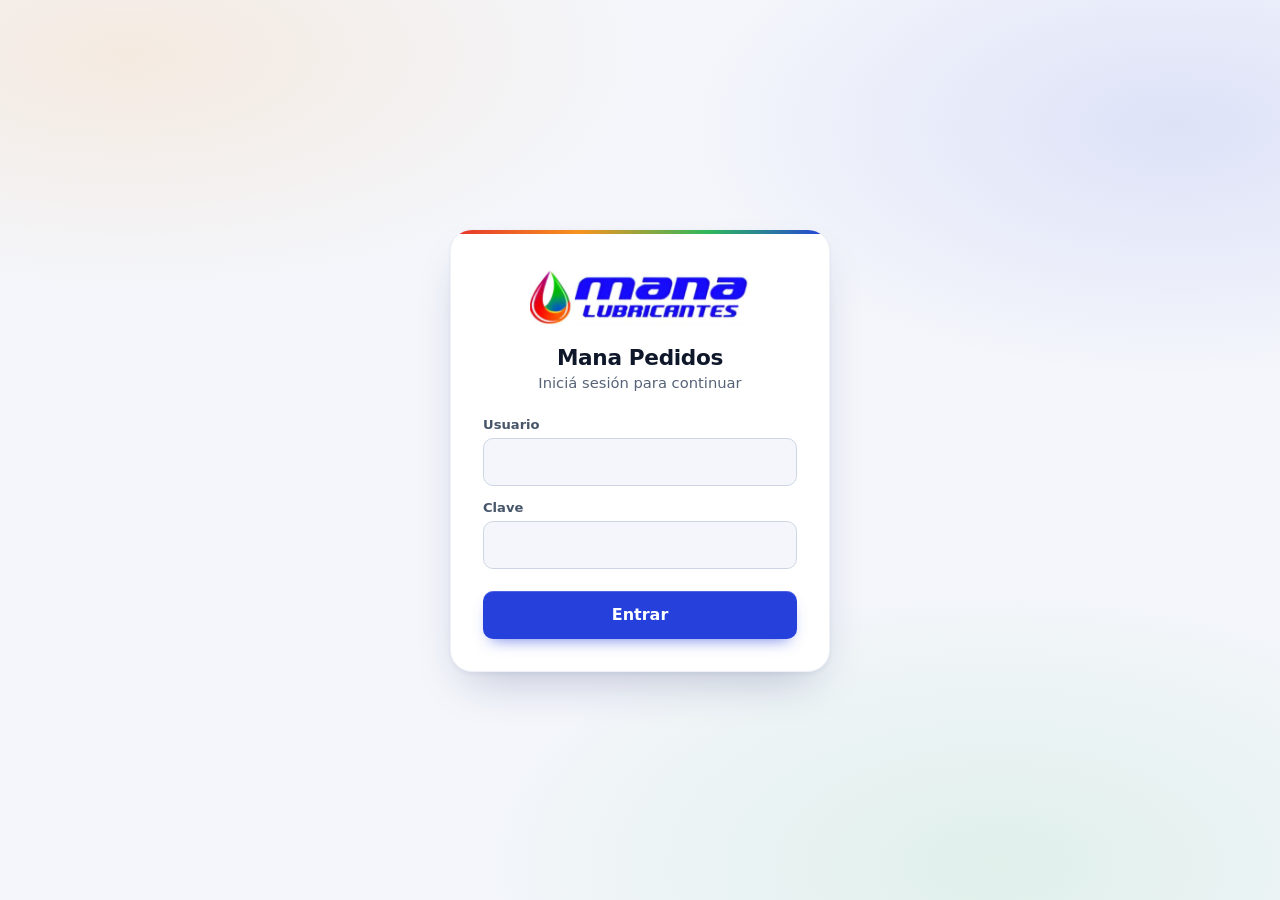
<file: movil/pwa/index.html>
<!doctype html>
<html lang="es">
<head>
  <meta charset="utf-8">
  <meta name="viewport" content="width=device-width, initial-scale=1, viewport-fit=cover">
  <title>Mana Pedidos</title>
  <meta name="theme-color" content="#0e1633">
  <link rel="manifest" href="manifest.webmanifest">
  <link rel="icon" href="icons/icon-192.png">
  <link rel="apple-touch-icon" href="icons/icon-192.png">
  <link rel="stylesheet" href="css/estilos.css">
  <link rel="stylesheet" href="css/avisos.css">
  <link rel="stylesheet" href="css/gestion.css">
  <link rel="stylesheet" href="css/cobranzas.css">
  <link rel="stylesheet" href="vendor/leaflet/leaflet.css">
  <link rel="stylesheet" href="css/mapa.css">
</head>
<body>
  <main class="pantalla" id="pantalla-login">
    <div class="tarjeta-login">
      <img class="logo-marca" src="icons/logo-mana.png" width="240" height="60" alt="Mana Lubricantes">
      <h1>Mana Pedidos</h1>
      <p class="subtitulo">Iniciá sesión para continuar</p>
      <form id="form-login">
        <div>
          <label for="username">Usuario</label>
          <input id="username" name="username" type="text" autocomplete="username" autocapitalize="none" required>
        </div>
        <div>
          <label for="clave">Clave</label>
          <input id="clave" name="clave" type="password" autocomplete="current-password" required>
        </div>
        <button type="submit">Entrar</button>
        <p class="error" id="error-login" hidden></p>
      </form>
    </div>
  </main>

  <main class="pantalla" id="pantalla-app" hidden>
    <header class="encabezado">
      <strong id="nombre-usuario"></strong>
      <div class="encabezado-acciones">
        <button class="boton-avisos" type="button" hidden></button>
        <button id="btn-salir" class="boton-link" type="button">Salir</button>
      </div>
    </header>
    <div class="contenido">
      <section class="panel-cola" id="panel-cola" hidden>
        <button id="btn-resumen-cola" class="resumen-cola" type="button" aria-expanded="false"></button>
        <ul class="lista-cola" id="lista-cola" hidden></ul>
      </section>
      <input id="buscar-cliente" type="search" placeholder="Buscar cliente por nombre o CUIT" autocomplete="off">
      <p class="estado-catalogo" id="estado-catalogo"></p>
      <ul class="lista-clientes" id="lista-clientes"></ul>
    </div>
  </main>

  <!-- Pedidos: lo que falta entregar, con el detalle de cada pedido. Es la pantalla del reparto (la única que tiene) y
       la pestaña Pedidos del admin. Para el admin, la lista de clientes y la cola de envíos de la pantalla de arriba se
       le prestan a "clientes-gestion" y "zona-cola-gestion" (js/gestion.js). -->
  <main class="pantalla" id="pantalla-gestion" hidden>
    <header class="encabezado">
      <strong id="nombre-gestion"></strong>
      <div class="encabezado-acciones">
        <button class="boton-avisos" type="button" hidden></button>
        <button id="btn-salir-gestion" class="boton-link" type="button">Salir</button>
      </div>
    </header>
    <div class="contenido contenido-gestion">
      <div class="reparto-barra">
        <h2>Pedidos</h2>
        <button id="btn-actualizar-gestion" class="boton-icono" type="button" aria-label="Actualizar los pedidos">↻</button>
      </div>
      <p class="error" id="error-gestion" hidden></p>
      <p class="aviso-lista" id="aviso-gestion" hidden></p>
      <p class="aviso-cola" id="aviso-cola-gestion" hidden></p>
      <!-- Solo para la cuenta de reparto: dice que la oficina ve su ubicación (js/seguimiento.js). -->
      <p class="aviso-seguimiento" id="aviso-seguimiento" role="status" hidden></p>
      <p class="mensaje-ok" id="mensaje-gestion" role="status" hidden></p>
      <div id="zona-cola-gestion"></div>
      <button id="btn-agregar-pedido" class="boton-agregar" type="button" aria-expanded="false" aria-controls="clientes-gestion" hidden>Agregar pedido</button>
      <section class="clientes-gestion" id="clientes-gestion" aria-label="Clientes" hidden></section>

      <section class="tarjeta-gestion" aria-labelledby="titulo-pedidos">
        <header>
          <h3 id="titulo-pedidos">Por entregar</h3>
          <span class="cuenta-gestion" id="cuenta-pedidos">0</span>
        </header>
        <ul class="lista-gestion" id="lista-pedidos"></ul>
        <p class="vacio-gestion" id="vacio-pedidos" hidden>No hay pedidos por entregar. Cuando haya uno, aparece acá.</p>
      </section>

      <!-- Mapa de los clientes con ubicación y del celular del reparto (js/mapa.js, con Leaflet de vendor/). -->
      <section class="tarjeta-gestion" aria-labelledby="titulo-mapa">
        <header>
          <h3 id="titulo-mapa">Mapa de clientes</h3>
          <span class="cuenta-gestion" id="cuenta-mapa">0</span>
        </header>
        <div class="mapa-cuerpo">
          <button id="btn-mapa" class="boton-secundario boton-ancho" type="button" aria-expanded="false" aria-controls="mapa-zona">Ver mapa</button>
          <div class="mapa-zona" id="mapa-zona" hidden>
            <p class="mapa-estado" id="mapa-estado" role="status"></p>
            <!-- La mejor ruta entre los clientes con pedidos en camino, por las calles y respetando sus sentidos
                 (js/mapa.js, POST /mapa/ruta). El botón aparece solo si hay pedidos en camino. -->
            <button id="btn-ruta" class="boton-secundario boton-ancho" type="button" hidden>Armar ruta de los pedidos en camino</button>
            <div class="ruta-avisos" id="ruta-avisos" role="status" hidden></div>
            <div class="mapa-clientes" id="mapa-clientes" role="region" aria-label="Mapa de clientes"></div>
            <ul class="mapa-leyenda">
              <li><span class="punto-leyenda"></span>Cliente</li>
              <li><span class="punto-leyenda punto-pedido"></span>Pedidos pendientes o programados</li>
              <li><span class="punto-leyenda punto-camino"></span>Pedidos en camino</li>
              <li><span class="punto-leyenda punto-reparto"></span>Reparto</li>
            </ul>
            <section class="ruta-panel" id="ruta-panel" aria-label="Ruta de reparto" hidden>
              <p class="ruta-resumen" id="ruta-resumen"></p>
              <p class="ruta-salida" id="ruta-salida"></p>
              <ol class="ruta-paradas" id="ruta-paradas"></ol>
              <div class="ruta-botones">
                <a id="ruta-google" class="boton-secundario" target="_blank" rel="noopener noreferrer">Abrir en Google Maps</a>
                <button id="btn-quitar-ruta" class="boton-secundario" type="button">Quitar ruta</button>
              </div>
            </section>
            <p class="mapa-aviso" id="mapa-aviso" hidden></p>
          </div>
        </div>
      </section>
    </div>
  </main>

  <main class="pantalla" id="pantalla-panel" hidden>
    <header class="encabezado">
      <strong id="nombre-panel"></strong>
      <div class="encabezado-acciones">
        <button class="boton-avisos" type="button" hidden></button>
        <button id="btn-salir-panel" class="boton-link" type="button">Salir</button>
      </div>
    </header>
    <div class="contenido contenido-panel">
      <div class="reparto-barra">
        <div>
          <h2>Panel</h2>
          <p class="panel-actualizado" id="panel-actualizado"></p>
        </div>
        <button id="btn-actualizar-panel" class="boton-icono" type="button" aria-label="Actualizar el panel">↻</button>
      </div>
      <p class="error" id="error-panel" hidden></p>
      <p class="aviso-lista aviso-panel" id="aviso-panel" hidden></p>
      <!-- General (lo de siempre) y Cobranzas de toda la empresa (js/panel.js, GET /panel/cobranzas). -->
      <div class="panel-pestanas" id="panel-pestanas-admin" role="tablist" aria-label="Secciones del panel">
        <button type="button" role="tab" class="panel-pestana activa" data-seccion="general" aria-selected="true">General</button>
        <button type="button" role="tab" class="panel-pestana" data-seccion="cobranzas" aria-selected="false">Cobranzas</button>
      </div>
      <div class="panel-filtro" id="panel-filtro" role="group" aria-label="Productos a incluir en litros y premium" hidden></div>
      <div class="panel-grilla" id="panel-contenido"></div>
      <div class="panel-grilla" id="panel-cobranzas-contenido" role="tabpanel" hidden></div>
    </div>
  </main>

  <!-- Panel del vendedor: SUS litros y sus cobranzas (GET /panel/mio). Js/panel-vendedor.js. -->
  <main class="pantalla" id="pantalla-panel-vendedor" hidden>
    <header class="encabezado">
      <strong id="nombre-panel-vendedor"></strong>
      <div class="encabezado-acciones">
        <button class="boton-avisos" type="button" hidden></button>
        <button id="btn-salir-panel-vendedor" class="boton-link" type="button">Salir</button>
      </div>
    </header>
    <div class="contenido contenido-panel">
      <div class="reparto-barra">
        <div>
          <h2>Panel</h2>
          <p class="panel-actualizado" id="panel-vendedor-actualizado"></p>
        </div>
        <button id="btn-actualizar-panel-vendedor" class="boton-icono" type="button" aria-label="Actualizar el panel">↻</button>
      </div>
      <p class="error" id="error-panel-vendedor" hidden></p>
      <p class="aviso-lista aviso-panel" id="aviso-panel-vendedor" hidden></p>
      <div class="panel-pestanas" role="tablist" aria-label="Secciones del panel">
        <button type="button" role="tab" class="panel-pestana activa" data-seccion="litros" aria-selected="true">Litros</button>
        <button type="button" role="tab" class="panel-pestana" data-seccion="cobranzas" aria-selected="false">Cobranzas</button>
      </div>
      <div class="panel-grilla" id="panel-vendedor-contenido" role="tabpanel"></div>
    </div>
  </main>

  <!-- Barra de secciones (js/nav.js arma los botones según el perfil: admin o vendedor). -->
  <nav class="nav-secciones" id="nav-secciones" aria-label="Secciones" hidden></nav>

  <main class="pantalla" id="pantalla-pedido" hidden>
    <header class="encabezado">
      <button id="btn-volver-pedido" class="boton-link" type="button">← Volver</button>
      <strong id="cliente-pedido"></strong>
    </header>
    <div class="contenido">
      <input id="buscar-producto" type="search" placeholder="Buscar producto" autocomplete="off">
      <ul class="lista-productos" id="lista-productos"></ul>

      <h2 class="titulo-carrito">Pedido</h2>
      <ul class="carrito" id="carrito"></ul>
      <p class="carrito-vacio" id="carrito-vacio">Todavía no agregaste productos</p>

      <label class="campo-observaciones" for="observaciones-pedido">Observaciones <span>(opcional)</span></label>
      <textarea id="observaciones-pedido" rows="3" maxlength="500" autocomplete="off" placeholder="Por ejemplo: dejar en la portería, llamar antes de ir"></textarea>
      <p class="contador-observaciones" id="contador-observaciones" aria-live="off">0 / 500</p>

      <p class="error" id="error-pedido" hidden></p>
      <p class="mensaje-ok" id="mensaje-pedido-ok" hidden></p>
      <button id="btn-confirmar-pedido" class="boton-primario" type="button">Confirmar pedido</button>
    </div>
  </main>

  <dialog class="hoja-pedido" id="detalle-pedido" aria-labelledby="titulo-hoja"></dialog>

  <!-- Facturas que debe un cliente (panel del vendedor, Cobranzas > Consultar; js/cobranzas.js). -->
  <dialog class="hoja-pedido" id="detalle-cuenta" aria-labelledby="titulo-cuenta"></dialog>

  <p class="toast-avisos" id="toast-avisos" role="status" aria-live="polite" hidden></p>

  <script src="js/api.js"></script>
  <script src="js/db.js"></script>
  <script src="js/cola.js"></script>
  <script src="js/cola-ui.js"></script>
  <script src="js/catalogo.js"></script>
  <script src="js/pedido.js"></script>
  <script src="js/mapa-mini.js"></script>
  <script src="js/graficos.js"></script>
  <script src="js/panel-comun.js"></script>
  <script src="js/cobranzas.js"></script>
  <script src="js/panel.js"></script>
  <script src="js/panel-vendedor.js"></script>
  <script src="js/cola-reparto.js"></script>
  <script src="vendor/leaflet/leaflet.js"></script>
  <script src="js/mapa.js"></script>
  <script src="js/seguimiento.js"></script>
  <script src="js/gestion.js"></script>
  <script src="js/nav.js"></script>
  <script src="js/avisos.js"></script>
  <script src="js/login.js"></script>
</body>
</html>
</file>
<file: movil/pwa/css/estilos.css>
/* Identidad: azul eléctrico y la gota de la marca (rojo, naranja, verde, azul) usada con
   cuentagotas: la línea del encabezado y la del login. Todo lo demás es sobrio, sobre un fondo
   frío muy suave. Los colores de los gráficos se leen de acá (panel.js), así hay una sola fuente. */
:root {
  --bg: #f4f6fb;
  --superficie: #fff;
  --linea: #e3e8f3;
  --linea-suave: #eef1f8;
  --tinta: #0f172a;
  --tinta-2: #475569;
  --tinta-3: #566377;
  --azul: #2640dc;
  --azul-hondo: #1b2fb5;
  --azul-suave: #eef1ff;
  --azul-claro: #c9d2ff;
  --verde: #059669;
  --verde-hondo: #047857;
  --ambar: #f59e0b;
  --violeta: #7c3aed;
  --gris: #94a3b8;
  --noche: #0e1633;
  --gota: linear-gradient(90deg, #e5322d, #f7931e 34%, #2eb85c 68%, #2640dc);

  --r-s: 10px;
  --r-m: 16px;
  --r-l: 22px;
  --sombra: 0 1px 2px rgba(24, 36, 96, 0.05), 0 6px 18px -8px rgba(24, 36, 96, 0.14);
  --sombra-alta: 0 2px 4px rgba(24, 36, 96, 0.05), 0 22px 48px -18px rgba(24, 36, 96, 0.28);
  --ease: cubic-bezier(0.2, 0.7, 0.2, 1);
}

* {
  box-sizing: border-box;
}

html {
  /* Sin esto, "arrastrar para actualizar" recarga toda la página en vez de
     quedarse en la app: offline esa recarga puede fallar y da la sensación
     de que los datos (ya guardados en IndexedDB) desaparecieron. */
  overscroll-behavior-y: contain;
  -webkit-text-size-adjust: 100%;
}

body {
  margin: 0;
  min-height: 100vh;
  min-height: 100dvh;
  font-family: system-ui, -apple-system, "Segoe UI", Roboto, "Helvetica Neue", sans-serif;
  -webkit-font-smoothing: antialiased;
  background: var(--bg);
  color: var(--tinta);
  display: flex;
  flex-direction: column;
  overscroll-behavior-y: contain;
}

/* Foco visible para quien navega con teclado; el toque en pantalla no lo muestra. */
:focus-visible {
  outline: 2px solid var(--azul);
  outline-offset: 2px;
}

.pantalla {
  flex: 1;
  display: flex;
  flex-direction: column;
}

/* [hidden] del navegador empata en especificidad con ".pantalla" y pierde
   por orden de carga: sin esto, las dos pantallas quedan visibles a la vez. */
.pantalla[hidden] {
  display: none;
}

/* ── Login ─────────────────────────────────────────────────────────────── */
#pantalla-login {
  align-items: center;
  justify-content: center;
  padding: 24px 16px;
  background:
    radial-gradient(58% 38% at 10% 6%, rgba(247, 147, 30, 0.12), transparent 70%),
    radial-gradient(55% 40% at 92% 14%, rgba(38, 64, 220, 0.11), transparent 70%),
    radial-gradient(60% 45% at 78% 96%, rgba(46, 184, 92, 0.1), transparent 70%),
    var(--bg);
}

.tarjeta-login {
  position: relative;
  overflow: hidden;
  width: 100%;
  max-width: 380px;
  background: var(--superficie);
  border: 1px solid var(--linea-suave);
  border-radius: var(--r-l);
  padding: 34px 24px 28px;
  box-shadow: var(--sombra-alta);
  text-align: center;
}

/* La línea de la gota se traza una sola vez al abrir: es el único movimiento "decorativo". */
.tarjeta-login::before {
  content: "";
  position: absolute;
  top: 0;
  right: 0;
  left: 0;
  height: 4px;
  background: var(--gota);
  transform-origin: left;
  animation: trazar 0.9s 0.1s var(--ease) both;
}

/* Logo de la marca: se achica con la pantalla (nunca más ancho que la tarjeta)
   y no pasa de 220px en pantallas grandes. width/height en el HTML reservan el
   lugar para que la tarjeta no "salte" al cargar la imagen. */
.logo-marca {
  display: block;
  width: min(100%, 220px);
  height: auto;
  margin: 0 auto 20px;
  animation: subir 0.7s var(--ease) both;
}

h1 {
  font-size: 1.35rem;
  font-weight: 750;
  letter-spacing: -0.015em;
  margin: 0 0 4px;
}

.subtitulo {
  margin: 0 0 26px;
  color: var(--tinta-3);
  font-size: 0.92rem;
}

form {
  display: flex;
  flex-direction: column;
  gap: 14px;
  text-align: left;
}

label {
  display: block;
  margin-bottom: 6px;
  font-size: 0.82rem;
  font-weight: 600;
  color: var(--tinta-2);
}

input,
textarea {
  width: 100%;
  min-height: 48px;
  font: inherit;
  font-size: 1rem;
  padding: 12px 14px;
  border: 1px solid #ced6e6;
  border-radius: var(--r-s);
  background: var(--bg);
  color: var(--tinta);
  transition: border-color 0.15s, background-color 0.15s, box-shadow 0.15s;
}

input:focus,
textarea:focus {
  outline: none;
  border-color: var(--azul);
  background: var(--superficie);
  box-shadow: 0 0 0 4px rgba(38, 64, 220, 0.14);
}

button {
  font: inherit;
}

button[type="submit"],
.boton-primario {
  min-height: 48px;
  padding: 13px;
  border: none;
  border-radius: var(--r-s);
  background: var(--azul);
  color: #fff;
  font-size: 1rem;
  font-weight: 650;
  cursor: pointer;
  box-shadow: 0 1px 0 rgba(255, 255, 255, 0.18) inset, 0 8px 16px -8px rgba(38, 64, 220, 0.7);
  transition: transform 0.12s var(--ease), background-color 0.15s, box-shadow 0.15s;
}

button[type="submit"] {
  margin-top: 8px;
}

.boton-primario {
  width: 100%;
  margin-top: 16px;
}

button[type="submit"]:active,
.boton-primario:active {
  background: var(--azul-hondo);
  transform: scale(0.98);
}

button[type="submit"]:disabled,
.boton-primario:disabled {
  background: #cbd3e3;
  box-shadow: none;
  transform: none;
  cursor: not-allowed;
}

button[type="submit"]:disabled {
  cursor: wait;
}

.error,
.mensaje-ok {
  margin: 0;
  padding: 10px 12px;
  border-radius: var(--r-s);
  font-size: 0.86rem;
  animation: aparecer 0.22s var(--ease) both;
}

.error {
  color: #b91c1c;
  background: #fef2f2;
  border: 1px solid #fecaca;
}

.mensaje-ok {
  color: #166534;
  background: #f0fdf4;
  border: 1px solid #bbf7d0;
}

/* ── Encabezado ────────────────────────────────────────────────────────── */
.encabezado {
  position: sticky;
  top: 0;
  z-index: 5;
  display: flex;
  align-items: center;
  justify-content: space-between;
  gap: 12px;
  min-height: 56px;
  padding: 6px 16px;
  background: linear-gradient(180deg, #131c40, var(--noche));
  color: #fff;
}

.encabezado::after {
  content: "";
  position: absolute;
  right: 0;
  bottom: 0;
  left: 0;
  height: 2px;
  background: var(--gota);
  opacity: 0.85;
}

.encabezado strong {
  font-size: 1rem;
  font-weight: 650;
  letter-spacing: -0.005em;
}

.encabezado :focus-visible {
  outline-color: #fff;
}

.boton-link {
  min-height: 44px;
  padding: 0 4px;
  border: none;
  background: none;
  color: var(--azul-claro);
  font-size: 0.92rem;
  font-weight: 550;
  cursor: pointer;
  transition: color 0.15s;
}

.boton-link:active {
  color: #fff;
}

.contenido {
  width: 100%;
  max-width: 720px;
  margin: 0 auto;
  padding: 18px 16px 24px;
  color: var(--tinta-2);
}

#buscar-cliente,
#buscar-producto {
  background: var(--superficie);
}

/* Observaciones del pedido: un cuadro chico y opcional al armar el pedido. */
.campo-observaciones {
  display: block;
  margin: 22px 0 8px;
  color: var(--tinta);
  font-size: 0.95rem;
  font-weight: 650;
}

.campo-observaciones span {
  color: var(--tinta-3);
  font-weight: 500;
}

#observaciones-pedido {
  min-height: 84px;
  background: var(--superficie);
  line-height: 1.4;
  resize: vertical;
}

.contador-observaciones {
  margin: 4px 2px 0;
  color: var(--tinta-3);
  font-size: 0.78rem;
  text-align: right;
  font-variant-numeric: tabular-nums;
}

.contador-observaciones.casi-lleno {
  color: #b45309;
  font-weight: 600;
}

/* ── Cola de envíos pendientes ─────────────────────────────────────────── */
.panel-cola {
  margin-bottom: 14px;
  background: var(--superficie);
  border: 1px solid var(--linea);
  border-radius: var(--r-m);
  overflow: hidden;
  box-shadow: var(--sombra);
}

.resumen-cola {
  width: 100%;
  min-height: 48px;
  display: flex;
  align-items: center;
  gap: 10px;
  padding: 12px 14px;
  border: none;
  background: none;
  color: var(--tinta);
  font-size: 0.92rem;
  font-weight: 600;
  text-align: left;
  cursor: pointer;
}

.resumen-cola::before {
  content: "";
  width: 9px;
  height: 9px;
  border-radius: 50%;
  background: #cbd3e3;
  flex-shrink: 0;
}

.resumen-cola[data-estado="pendiente"]::before {
  background: var(--ambar);
}

.resumen-cola[data-estado="enviado"]::before {
  background: #22c55e;
}

.resumen-cola[data-estado="rechazado"]::before {
  background: #dc2626;
}

.lista-cola {
  list-style: none;
  margin: 0;
  padding: 0;
  border-top: 1px solid var(--linea);
}

.item-cola {
  display: flex;
  flex-direction: column;
  gap: 4px;
  padding: 11px 14px;
  border-bottom: 1px solid var(--linea-suave);
}

.item-cola:last-child {
  border-bottom: none;
}

.item-cola-fila {
  display: flex;
  align-items: center;
  justify-content: space-between;
  gap: 8px;
}

.item-cola strong {
  color: var(--tinta);
  font-size: 0.9rem;
}

.item-cola small {
  color: var(--tinta-3);
  font-size: 0.78rem;
}

.pastilla {
  flex-shrink: 0;
  padding: 3px 10px;
  border-radius: 999px;
  font-size: 0.74rem;
  font-weight: 650;
}

.pastilla-pendiente {
  background: #fef3c7;
  color: #92400e;
}

.pastilla-enviado {
  background: #dcfce7;
  color: #166534;
}

.pastilla-rechazado {
  background: #fee2e2;
  color: #991b1b;
}

.pastilla-programado {
  background: #dbeafe;
  color: #1e40af;
}

.pastilla-camino {
  background: #e0e7ff;
  color: #3730a3;
}

.error-cola {
  margin: 0;
  color: #991b1b;
  font-size: 0.8rem;
}

.boton-descartar {
  align-self: flex-start;
  min-height: 44px;
  margin-top: 4px;
  padding: 0 16px;
  border: 1px solid #fecaca;
  border-radius: 999px;
  background: #fef2f2;
  color: #b91c1c;
  font-size: 0.84rem;
  font-weight: 600;
  cursor: pointer;
  transition: transform 0.12s var(--ease), background-color 0.12s;
}

.boton-descartar:active {
  background: #fee2e2;
  transform: scale(0.97);
}

/* ── Vendedor: clientes y pedido ───────────────────────────────────────── */
.item-tocable {
  cursor: pointer;
  transition: background-color 0.12s, transform 0.12s var(--ease), border-color 0.15s;
}

.item-tocable:active {
  background: var(--azul-suave);
  transform: scale(0.99);
}

.lista-productos {
  list-style: none;
  margin: 10px 0 0;
  padding: 0;
  display: flex;
  flex-direction: column;
  gap: 8px;
}

.item-producto {
  padding: 13px 14px;
  background: var(--superficie);
  border: 1px solid var(--linea);
  border-radius: var(--r-s);
  color: var(--tinta);
  font-size: 0.92rem;
}

.titulo-carrito {
  margin: 24px 0 10px;
  font-size: 1.05rem;
  font-weight: 700;
  color: var(--tinta);
}

.carrito {
  list-style: none;
  margin: 0;
  padding: 0;
  display: flex;
  flex-direction: column;
  gap: 8px;
}

/* Lugar vacío: un recuadro punteado que dice qué falta, en vez de una línea suelta. */
.carrito-vacio {
  margin: 0;
  padding: 22px 16px;
  border: 1.5px dashed #ced6e6;
  border-radius: var(--r-m);
  color: var(--tinta-3);
  font-size: 0.9rem;
  text-align: center;
}

.carrito-vacio[hidden] {
  display: none;
}

.item-carrito {
  display: flex;
  align-items: center;
  justify-content: space-between;
  gap: 8px;
  padding: 8px 8px 8px 14px;
  background: var(--superficie);
  border: 1px solid var(--linea);
  border-radius: var(--r-m);
  box-shadow: var(--sombra);
}

.item-carrito-nombre {
  color: var(--tinta);
  font-size: 0.92rem;
  flex: 1;
}

.controles-cantidad {
  display: flex;
  align-items: center;
  gap: 4px;
  flex-shrink: 0;
}

.boton-cantidad {
  width: 44px;
  height: 44px;
  border: 1px solid #ced6e6;
  border-radius: var(--r-s);
  background: var(--bg);
  color: var(--tinta);
  font-size: 1.25rem;
  line-height: 1;
  cursor: pointer;
  transition: transform 0.12s var(--ease), background-color 0.12s;
}

.boton-cantidad:active {
  background: var(--azul-suave);
  transform: scale(0.92);
}

.cantidad {
  min-width: 30px;
  text-align: center;
  font-weight: 700;
  font-variant-numeric: tabular-nums;
  color: var(--tinta);
}

.boton-quitar {
  width: 44px;
  height: 44px;
  border: none;
  background: none;
  color: #b91c1c;
  font-size: 1.3rem;
  line-height: 1;
  cursor: pointer;
}

.estado-catalogo {
  margin: 10px 2px 0;
  font-size: 0.8rem;
  color: var(--tinta-3);
}

.lista-clientes {
  list-style: none;
  margin: 12px 0 0;
  padding: 0;
  display: flex;
  flex-direction: column;
  gap: 8px;
}

.item-cliente {
  display: flex;
  flex-direction: column;
  gap: 3px;
  min-height: 56px;
  padding: 13px 16px;
  background: var(--superficie);
  border: 1px solid var(--linea);
  border-radius: var(--r-m);
  box-shadow: var(--sombra);
}

.item-cliente strong {
  color: var(--tinta);
  font-size: 0.96rem;
  font-weight: 650;
}

.item-cliente span {
  color: var(--tinta-3);
  font-size: 0.82rem;
}

.sin-resultados {
  text-align: center;
  padding: 18px;
  color: var(--tinta-3);
  font-size: 0.88rem;
}

/* ── Barra de título de las pantallas (Pedidos, Panel) y botón de actualizar ───────────────────── */
.reparto-barra {
  display: flex;
  align-items: center;
  justify-content: space-between;
  margin-bottom: 6px;
}

.reparto-barra h2 {
  margin: 0;
  font-size: 1.25rem;
  font-weight: 750;
  letter-spacing: -0.015em;
  color: var(--tinta);
}

.boton-icono {
  width: 44px;
  height: 44px;
  border: 1px solid var(--linea);
  border-radius: 50%;
  background: var(--superficie);
  color: var(--tinta-2);
  font-size: 1.25rem;
  line-height: 1;
  cursor: pointer;
  box-shadow: var(--sombra);
  transition: transform 0.12s var(--ease), background-color 0.12s;
}

.boton-icono:active {
  background: var(--azul-suave);
  transform: scale(0.94);
}

.boton-icono:disabled {
  cursor: wait;
}

.boton-icono.girando {
  animation: girar 0.9s linear infinite;
}

.entrega-direccion {
  margin: -6px 0 0;
  color: var(--tinta-2);
  font-size: 0.9rem;
}

.aviso-cola,
.aviso-lista,
.entrega-nota {
  margin: 8px 0 0;
  padding: 10px 12px;
  border: 1px solid #fde68a;
  border-radius: var(--r-s);
  background: #fffbeb;
  color: #92400e;
  font-size: 0.86rem;
}

.aviso-lista {
  border-color: var(--linea);
  background: var(--linea-suave);
  color: var(--tinta-2);
}

.entrega-nota {
  margin: 0;
}

.entrega-nota-error {
  border-color: #fecaca;
  background: #fef2f2;
  color: #b91c1c;
}

.boton-ancho {
  flex: none;
  width: 100%;
  cursor: pointer;
}

.entrega-sin-ubicacion {
  margin: -6px 0 0;
  color: var(--tinta-3);
  font-size: 0.82rem;
  font-style: italic;
}

.boton-ubicacion {
  flex: none;
  width: 100%;
  border-color: var(--azul-claro);
  background: var(--azul-suave);
  cursor: pointer;
}

.boton-ubicacion:disabled {
  color: var(--tinta-3);
  cursor: wait;
}

/* Mapita: la grilla de teselas (768x768) se acomoda para que el punto quede en el
   centro del recuadro; el recuadro recorta el resto. */
.mapa-mini {
  position: relative;
  display: block;
  height: 120px;
  overflow: hidden;
  border: 1px solid var(--linea);
  border-radius: var(--r-s);
  background: var(--linea);
}

.mapa-lienzo {
  position: absolute;
  display: grid;
  grid-template-columns: repeat(3, 256px);
  width: 768px;
  height: 768px;
}

.mapa-lienzo img {
  display: block;
  width: 256px;
  height: 256px;
}

.mapa-mini::after {
  content: "";
  position: absolute;
  top: 50%;
  left: 50%;
  width: 14px;
  height: 14px;
  transform: translate(-50%, -50%);
  border: 2px solid #fff;
  border-radius: 50%;
  background: #dc2626;
  box-shadow: 0 1px 3px rgba(15, 23, 42, 0.4);
}

.mapa-atribucion {
  position: absolute;
  right: 0;
  bottom: 0;
  padding: 1px 5px;
  background: rgba(255, 255, 255, 0.85);
  color: var(--tinta-2);
  font-size: 9px;
}

.boton-secundario {
  display: block;
  flex: 1 1 auto; /* cada botón se reparte el sobrante según su texto: el teléfono entra completo */
  min-width: 0;
  padding: 12px 8px;
  border: 1px solid #ced6e6;
  border-radius: var(--r-s);
  background: var(--superficie);
  color: var(--azul-hondo);
  font-size: 0.9rem;
  font-weight: 600;
  line-height: 20px;
  text-align: center;
  text-decoration: none;
  white-space: nowrap;
  overflow: hidden;
  text-overflow: ellipsis;
  transition: transform 0.12s var(--ease), background-color 0.12s;
}

.boton-secundario:active {
  background: var(--azul-suave);
  transform: scale(0.98);
}

.boton-entregar {
  min-height: 50px;
  padding: 14px;
  border: none;
  border-radius: var(--r-s);
  background: var(--verde);
  color: #fff;
  font-size: 1rem;
  font-weight: 700;
  cursor: pointer;
  box-shadow: 0 1px 0 rgba(255, 255, 255, 0.2) inset, 0 8px 16px -8px rgba(5, 150, 105, 0.7);
  transition: transform 0.12s var(--ease), background-color 0.15s;
}

.boton-entregar:active {
  background: var(--verde-hondo);
  transform: scale(0.98);
}

.boton-entregar:disabled {
  background: #cbd3e3;
  box-shadow: none;
  transform: none;
  cursor: wait;
}

@media (min-width: 640px) {
  .tarjeta-login {
    padding: 40px 32px 32px;
  }
}

/* ── Barra de secciones (admin y vendedor) ─────────────────────────────── */
.nav-secciones {
  position: fixed;
  right: 0;
  bottom: 0;
  left: 0;
  z-index: 10;
  display: flex;
  background: var(--superficie);
  border-top: 1px solid var(--linea);
  box-shadow: 0 -6px 18px -12px rgba(24, 36, 96, 0.2);
  padding-bottom: env(safe-area-inset-bottom);
}

.nav-secciones[hidden] {
  display: none;
}

.nav-secciones-boton {
  position: relative;
  flex: 1;
  min-height: 56px;
  padding: 14px 8px;
  border: none;
  background: none;
  color: var(--tinta-3);
  font-size: 0.92rem;
  font-weight: 600;
  cursor: pointer;
  transition: color 0.15s;
}

/* El indicador de la sección activa es la gota: una barra corta que se desliza al aparecer. */
.nav-secciones-boton::before {
  content: "";
  position: absolute;
  top: -1px;
  left: 50%;
  width: 34px;
  height: 3px;
  margin-left: -17px;
  border-radius: 0 0 3px 3px;
  background: var(--gota);
  transform: scaleX(0);
  transition: transform 0.28s var(--ease);
}

.nav-secciones-boton.activo {
  color: var(--azul-hondo);
}

.nav-secciones-boton.activo::before {
  transform: scaleX(1);
}

/* Que la barra no tape el final de las pantallas. */
body.con-nav {
  padding-bottom: calc(60px + env(safe-area-inset-bottom));
}

/* ── Panel de control (admin) ──────────────────────────────────────────── */
.contenido-panel {
  max-width: 880px;
}

.panel-actualizado {
  margin: 2px 0 0;
  color: var(--tinta-3);
  font-size: 0.82rem;
}

.aviso-panel {
  margin: 4px 0 10px;
}

.panel-grilla {
  display: grid;
  gap: 14px;
  grid-template-columns: 1fr;
  margin-top: 10px;
}

.panel-tarjeta {
  padding: 18px 16px;
  background: var(--superficie);
  border: 1px solid var(--linea-suave);
  border-radius: var(--r-m);
  box-shadow: var(--sombra);
}

.panel-tarjeta header {
  display: flex;
  align-items: baseline;
  justify-content: space-between;
  gap: 8px;
}

.panel-tarjeta h3 {
  margin: 0;
  color: var(--tinta);
  font-size: 1rem;
  font-weight: 700;
  letter-spacing: -0.01em;
}

.panel-tarjeta header span {
  color: var(--tinta-3);
  font-size: 0.82rem;
}

.panel-tarjeta header span::first-letter {
  text-transform: uppercase;
}

.panel-cifra {
  margin: 10px 0 2px;
  color: var(--tinta);
  font-size: 2.35rem;
  font-weight: 800;
  line-height: 1.08;
  letter-spacing: -0.035em;
  font-variant-numeric: tabular-nums;
}

.panel-cifra small {
  color: var(--tinta-3);
  font-size: 1.05rem;
  font-weight: 650;
  letter-spacing: 0;
}

.panel-nota {
  margin: 2px 0 0;
  color: var(--tinta-3);
  font-size: 0.82rem;
}

.panel-fila {
  margin: 10px 0 14px;
}

.chip-delta {
  display: inline-block;
  padding: 4px 11px;
  border-radius: 999px;
  font-size: 0.78rem;
  font-weight: 650;
}

.chip-delta.sube {
  background: #dcfce7;
  color: #166534;
}

.chip-delta.baja {
  background: #fee2e2;
  color: #991b1b;
}

.chip-delta.neutro {
  background: var(--linea-suave);
  color: var(--tinta-2);
}

.grafico {
  display: block;
  width: 100%;
  height: auto;
  overflow: visible;
  font-variant-numeric: tabular-nums;
}

.panel-leyenda {
  display: flex;
  gap: 16px;
  margin: 10px 0 0;
  padding: 0;
  list-style: none;
  color: var(--tinta-2);
  font-size: 0.8rem;
}

.panel-leyenda li {
  display: flex;
  align-items: center;
  gap: 6px;
}

.panel-leyenda i {
  width: 10px;
  height: 10px;
  border-radius: 3px;
}

.panel-premium {
  display: flex;
  align-items: center;
  gap: 22px;
  margin-top: 14px;
}

.panel-premium .anillo {
  flex: none;
}

.panel-dato {
  margin: 0 0 4px;
  color: var(--tinta-2);
  font-size: 0.9rem;
}

.panel-dato strong {
  color: var(--tinta);
  font-size: 1.08rem;
  font-variant-numeric: tabular-nums;
}

.panel-premium .chip-delta {
  margin-top: 8px;
}

/* Cómo se cobró lo recaudado: barra de proporciones + una fila por medio de pago */
.panel-desglose {
  margin-top: 18px;
  padding-top: 16px;
  border-top: 1px solid var(--linea-suave);
}

.panel-desglose h4 {
  margin: 0 0 12px;
  color: var(--tinta);
  font-size: 0.92rem;
  font-weight: 700;
}

.panel-desglose-lista {
  margin: 12px 0 0;
  padding: 0;
  list-style: none;
}

.panel-desglose-lista li {
  display: grid;
  grid-template-columns: 10px 1fr auto 3.2em;
  align-items: center;
  column-gap: 10px;
  padding: 7px 0;
  color: var(--tinta-2);
  font-size: 0.9rem;
}

.panel-desglose-lista i {
  width: 10px;
  height: 10px;
  border-radius: 3px;
}

.panel-desglose-lista strong {
  color: var(--tinta);
  font-weight: 700;
  font-variant-numeric: tabular-nums;
}

.panel-desglose-lista small {
  color: var(--tinta-3);
  font-size: 0.8rem;
  text-align: right;
  font-variant-numeric: tabular-nums;
}

.panel-nota.alerta {
  margin-top: 8px;
  padding: 8px 10px;
  border-radius: var(--r-s);
  background: #fef3c7;
  color: #92400e;
}

/* Los gráficos se dibujan al aparecer (o al cambiar el filtro), no en cada refresco de datos
   iguales: panel.js solo vuelve a armar las tarjetas cuando algo cambió. */
.barra {
  transform-box: fill-box;
  transform-origin: 50% 100%;
  animation: crecer 0.6s var(--ease) both;
  animation-delay: calc(var(--i, 0) * 14ms);
}

.grafico-proporcion {
  animation: revelar 0.8s 0.1s var(--ease) both;
}

.anillo-valor {
  animation: llenar 0.9s 0.1s var(--ease) both;
}

@media (min-width: 720px) {
  .panel-grilla {
    grid-template-columns: 1fr 1fr;
  }

  .panel-grilla .panel-tarjeta:first-child {
    grid-column: 1 / -1;
  }
}

/* Filtro de productos del panel (Todos / Shell / Valvoline / Otros) */
.panel-filtro {
  display: flex;
  flex-wrap: wrap;
  align-items: center;
  gap: 8px;
  margin: 6px 0 10px;
}

.panel-filtro > span {
  margin-right: 2px;
  color: var(--tinta-3);
  font-size: 0.85rem;
  font-weight: 600;
}

.panel-filtro[hidden] {
  display: none;
}

.chip-filtro {
  min-height: 44px;
  padding: 8px 16px;
  border: 1px solid #ced6e6;
  border-radius: 999px;
  background: var(--superficie);
  color: var(--tinta-2);
  font-size: 0.88rem;
  font-weight: 600;
  cursor: pointer;
  transition: transform 0.12s var(--ease), background-color 0.18s, color 0.18s, border-color 0.18s;
}

.chip-filtro:active {
  transform: scale(0.96);
}

.chip-filtro[aria-pressed="true"] {
  border-color: var(--azul);
  background: var(--azul);
  color: #fff;
}

/* En el celular la etiqueta "Productos" sobra y empuja un botón a una segunda fila. */
@media (max-width: 480px) {
  .panel-filtro > span {
    display: none;
  }

  .chip-filtro {
    padding: 8px 14px;
  }
}

/* ── Panel del vendedor: pestañas (Litros | Cobranzas) y tarjetas de productos ── */
.panel-pestanas {
  display: flex;
  gap: 4px;
  margin: 8px 0 4px;
  padding: 4px;
  border-radius: 999px;
  background: var(--linea-suave);
}

/* `display` de estas clases le gana al atributo hidden: hay que decirlo a mano. */
.panel-pestanas[hidden],
.panel-grilla[hidden] {
  display: none;
}

.panel-pestana {
  flex: 1;
  min-height: 44px;
  border: none;
  border-radius: 999px;
  background: none;
  color: var(--tinta-2);
  font-size: 0.92rem;
  font-weight: 650;
  cursor: pointer;
  transition: background-color 0.2s, color 0.2s, box-shadow 0.2s;
}

.panel-pestana.activa {
  background: var(--superficie);
  color: var(--azul-hondo);
  box-shadow: var(--sombra);
}

.panel-proveedores {
  grid-column: 1 / -1;
}

.panel-proveedores-fila {
  display: grid;
  grid-template-columns: repeat(3, 1fr);
  gap: 10px;
}

.panel-proveedores .panel-nota {
  margin-top: 8px;
}

.tile-proveedor {
  display: flex;
  flex-direction: column;
  align-items: flex-start;
  justify-content: space-between;
  gap: 6px;
  min-height: 76px;
  padding: 12px 14px;
  border: 1px solid var(--linea-suave);
  border-radius: var(--r-m);
  background: var(--superficie);
  box-shadow: var(--sombra);
  text-align: left;
  cursor: pointer;
  transition: transform 0.12s var(--ease), background-color 0.18s, border-color 0.18s;
}

.tile-proveedor:active {
  transform: scale(0.97);
}

.tile-proveedor span {
  color: var(--tinta-3);
  font-size: 0.82rem;
  font-weight: 650;
}

.tile-proveedor strong {
  color: var(--tinta);
  font-size: 1.3rem;
  font-weight: 800;
  letter-spacing: -0.03em;
  font-variant-numeric: tabular-nums;
}

.tile-proveedor strong small {
  color: var(--tinta-3);
  font-size: 0.8rem;
  font-weight: 650;
  letter-spacing: 0;
}

.tile-proveedor[aria-pressed="true"] {
  border-color: var(--azul);
  background: var(--azul);
}

.tile-proveedor[aria-pressed="true"] span,
.tile-proveedor[aria-pressed="true"] strong,
.tile-proveedor[aria-pressed="true"] strong small {
  color: #fff;
}

/* La tarjeta que viene después de las de productos ocupa toda la fila, como la primera del panel del admin. */
.panel-grilla .panel-proveedores + .panel-tarjeta {
  grid-column: 1 / -1;
}

/* ── Movimiento ────────────────────────────────────────────────────────── */
@keyframes girar {
  to {
    transform: rotate(360deg);
  }
}

@keyframes subir {
  from {
    opacity: 0;
    transform: translateY(10px) scale(0.96);
  }
}

@keyframes trazar {
  from {
    transform: scaleX(0);
  }
}

@keyframes aparecer {
  from {
    opacity: 0;
    transform: translateY(-4px);
  }
}

@keyframes crecer {
  from {
    transform: scaleY(0);
  }
}

@keyframes revelar {
  from {
    clip-path: inset(0 100% 0 0 round 6px);
  }
  to {
    clip-path: inset(0 0 0 0 round 6px);
  }
}

/* --c es el largo de la circunferencia (lo pone graficos.js): el trazo crece desde cero hasta su valor. */
@keyframes llenar {
  from {
    stroke-dasharray: 0 var(--c);
  }
}

@keyframes latir {
  50% {
    opacity: 0.4;
  }
}

/* Quien pidió menos movimiento no ve ninguna animación; el "cargando" sigue avisando con un parpadeo. */
@media (prefers-reduced-motion: reduce) {
  *,
  *::before,
  *::after {
    animation-duration: 0.01ms !important;
    animation-delay: 0s !important;
    animation-iteration-count: 1 !important;
    transition-duration: 0.01ms !important;
  }

  .boton-icono.girando {
    animation: latir 1.2s ease-in-out infinite !important;
  }
}
</file>
<file: movil/pwa/css/avisos.css>
/* Avisos (notificaciones push): la campana del encabezado y el mensaje breve que confirma lo que pasó.
   Usa los tokens de estilos.css; las animaciones se apagan con prefers-reduced-motion desde allá. */

.encabezado-acciones {
  display: flex;
  align-items: center;
  gap: 2px;
}

.boton-avisos {
  display: inline-grid;
  place-items: center;
  width: 44px;
  height: 44px;
  padding: 0;
  border: none;
  border-radius: 50%;
  background: none;
  color: var(--azul-claro);
  cursor: pointer;
  transition: color 0.15s, background-color 0.15s, transform 0.12s var(--ease);
}

.boton-avisos[hidden] {
  display: none;
}

.boton-avisos:active {
  background: rgba(255, 255, 255, 0.12);
  transform: scale(0.92);
}

.boton-avisos svg {
  width: 22px;
  height: 22px;
  fill: none;
  stroke: currentColor;
  stroke-width: 1.8;
  stroke-linecap: round;
  stroke-linejoin: round;
}

/* La raya cruzada solo se ve cuando los avisos no están activos. */
.boton-avisos .barra {
  opacity: 0;
  transition: opacity 0.15s;
}

.boton-avisos[data-estado="inactivo"] {
  opacity: 0.8;
}

.boton-avisos[data-estado="inactivo"] .barra,
.boton-avisos[data-estado="bloqueado"] .barra {
  opacity: 1;
}

.boton-avisos[data-estado="activo"] {
  color: #fff;
}

.boton-avisos[data-estado="activo"] .campana {
  fill: currentColor;
}

.boton-avisos[data-estado="bloqueado"] {
  color: var(--ambar);
}

.boton-avisos.ocupado {
  animation: latir 1.2s ease-in-out infinite;
}

.toast-avisos {
  position: fixed;
  left: 50%;
  bottom: calc(18px + env(safe-area-inset-bottom));
  z-index: 20;
  max-width: min(92vw, 420px);
  margin: 0;
  padding: 12px 16px;
  border-radius: var(--r-m);
  background: var(--noche);
  color: #fff;
  font-size: 0.9rem;
  line-height: 1.35;
  text-align: center;
  box-shadow: var(--sombra-alta);
  transform: translateX(-50%);
  animation: aparecer-toast 0.25s var(--ease);
}

/* Con la barra de secciones del admin abajo, el mensaje se apoya encima. */
body.con-nav .toast-avisos {
  bottom: calc(82px + env(safe-area-inset-bottom));
}

.toast-avisos[hidden] {
  display: none;
}

@keyframes aparecer-toast {
  from {
    opacity: 0;
    transform: translate(-50%, 8px);
  }
}
</file>
<file: movil/pwa/css/gestion.css>
/* Pantalla Pedidos (js/gestion.js), la del reparto y la de los admin: una tarjeta con lo que falta entregar, una hoja
   con el detalle de cada pedido (ubicación, entrega total o parcial) y el despliegue de "Agregar pedido" del admin.
   Usa los tokens y las pastillas de estilos.css; la única pieza propia es la barra fina de avance, que muestra de un
   vistazo las entregas parciales. Las animaciones responden a un toque (abrir la hoja, desplegar los clientes) y se
   apagan con prefers-reduced-motion desde estilos.css. */

.contenido-gestion {
  max-width: 720px;
}

/* ── Agregar pedido ────────────────────────────────────────────────────── */
.boton-agregar {
  display: flex;
  align-items: center;
  justify-content: center;
  gap: 10px;
  width: 100%;
  min-height: 52px;
  margin: 8px 0 14px;
  padding: 12px 16px;
  border: 1px solid var(--azul-claro);
  border-radius: var(--r-m);
  background: var(--azul-suave);
  color: var(--azul-hondo);
  font-size: 1rem;
  font-weight: 650;
  cursor: pointer;
  transition: background-color 0.15s, transform 0.12s var(--ease);
}

.boton-agregar::before {
  content: "";
  width: 16px;
  height: 16px;
  background: linear-gradient(currentColor, currentColor) center / 100% 2px no-repeat,
    linear-gradient(currentColor, currentColor) center / 2px 100% no-repeat;
  transition: transform 0.25s var(--ease);
}

/* El reparto no agrega pedidos: el botón se esconde (el display de arriba le ganaría al atributo hidden). */
.boton-agregar[hidden] {
  display: none;
}

/* El "+" se vuelve "×" al desplegar: dice qué va a pasar al tocarlo de nuevo. */
.boton-agregar[aria-expanded="true"]::before {
  transform: rotate(45deg);
}

.boton-agregar:active {
  background: var(--azul-claro);
  transform: scale(0.99);
}

.clientes-gestion {
  margin: -4px 0 18px;
  padding: 14px;
  background: var(--superficie);
  border: 1px solid var(--linea);
  border-radius: var(--r-m);
  box-shadow: var(--sombra);
  animation: desplegar 0.25s var(--ease) both;
}

.clientes-gestion[hidden] {
  display: none;
}

.clientes-gestion .lista-clientes {
  max-height: 46vh;
  overflow-y: auto;
}

@keyframes desplegar {
  from {
    opacity: 0;
    transform: translateY(-6px);
  }
}

/* ── Las dos tarjetas ──────────────────────────────────────────────────── */
.tarjeta-gestion {
  margin-top: 14px;
  background: var(--superficie);
  border: 1px solid var(--linea);
  border-radius: var(--r-m);
  box-shadow: var(--sombra);
  overflow: hidden;
}

.tarjeta-gestion > header {
  display: flex;
  align-items: center;
  justify-content: space-between;
  gap: 8px;
  padding: 14px 16px 6px;
}

.tarjeta-gestion h3 {
  margin: 0;
  color: var(--tinta);
  font-size: 1rem;
  font-weight: 700;
}

.cuenta-gestion {
  min-width: 26px;
  padding: 1px 9px;
  border-radius: 999px;
  background: var(--linea-suave);
  color: var(--tinta-2);
  font-size: 0.78rem;
  font-weight: 650;
  text-align: center;
  font-variant-numeric: tabular-nums;
}

.lista-gestion {
  margin: 0;
  padding: 0;
  list-style: none;
}

.lista-gestion li + li {
  border-top: 1px solid var(--linea-suave);
}

.fila-pedido {
  display: grid;
  grid-template-columns: 1fr auto;
  align-items: center;
  gap: 4px 10px;
  width: 100%;
  min-height: 60px;
  padding: 12px 16px;
  border: none;
  background: none;
  color: inherit;
  font: inherit;
  text-align: left;
  cursor: pointer;
  transition: background-color 0.12s;
}

.fila-pedido:active {
  background: var(--azul-suave);
}

@media (hover: hover) {
  .fila-pedido:hover {
    background: var(--linea-suave);
  }
}

.fila-cliente {
  color: var(--tinta);
  font-size: 0.98rem;
  font-weight: 650;
  line-height: 1.3;
  overflow-wrap: anywhere;
}

.fila-detalle {
  grid-column: 1 / -1;
  color: var(--tinta-3);
  font-size: 0.84rem;
}

.fila-atrasada {
  color: #b45309;
  font-weight: 600;
}

/* La pista de las observaciones en un renglón, cortada con "…". */
.fila-obs {
  overflow: hidden;
  text-overflow: ellipsis;
  white-space: nowrap;
}

/* Las observaciones, enteras, en la hoja de un pedido. */
.hoja-observaciones {
  margin: 0 18px 12px;
  padding: 10px 12px;
  border-left: 3px solid var(--azul);
  border-radius: var(--r-s);
  background: var(--azul-suave);
}

.hoja-observaciones strong {
  color: var(--azul-hondo);
  font-size: 0.78rem;
}

.hoja-observaciones p {
  margin: 2px 0 0;
  color: var(--tinta);
  font-size: 0.92rem;
  line-height: 1.4;
  overflow-wrap: anywhere;
  white-space: pre-line;
}

/* Lo que quedó guardado en el teléfono y todavía no llegó al servidor. */
.fila-por-enviar {
  color: #92400e;
  font-weight: 600;
}

.vacio-gestion {
  margin: 0;
  padding: 4px 16px 18px;
  color: var(--tinta-3);
  font-size: 0.9rem;
  line-height: 1.4;
}

.vacio-gestion[hidden] {
  display: none;
}

/* Cuánto se entregó de un pedido a medias. */
.avance {
  grid-column: 1 / -1;
  display: block;
  height: 4px;
  margin-top: 4px;
  border-radius: 4px;
  background: var(--linea);
  overflow: hidden;
}

.avance i {
  display: block;
  height: 100%;
  border-radius: 4px;
  background: var(--verde);
}

/* ── La hoja con el detalle de un pedido ───────────────────────────────── */
body:has(dialog[open]) {
  overflow: hidden;
}

.hoja-pedido {
  width: 100%;
  max-width: none;
  max-height: 90dvh;
  margin: auto 0 0;
  padding: 0;
  border: none;
  border-radius: var(--r-l) var(--r-l) 0 0;
  background: var(--superficie);
  color: var(--tinta-2);
  box-shadow: var(--sombra-alta);
  overflow-y: auto;
}

.hoja-pedido[open] {
  display: block;
  animation: subir-hoja 0.28s var(--ease) both;
}

.hoja-pedido::backdrop {
  background: rgba(14, 22, 51, 0.5);
}

@keyframes subir-hoja {
  from {
    opacity: 0;
    transform: translateY(24px);
  }
}

.hoja-cabecera {
  display: grid;
  grid-template-columns: 1fr auto auto;
  align-items: start;
  gap: 4px 10px;
  padding: 18px 12px 6px 18px;
}

.hoja-titulo {
  margin: 0;
  padding-top: 2px;
  color: var(--tinta);
  font-size: 1.15rem;
  font-weight: 750;
  letter-spacing: -0.01em;
  line-height: 1.25;
  overflow-wrap: anywhere;
}

.hoja-cabecera .pastilla {
  margin-top: 4px;
}

.hoja-cerrar {
  margin-top: -6px;
  color: var(--azul-hondo);
}

.hoja-meta {
  display: flex;
  flex-direction: column;
  gap: 2px;
  padding: 0 18px 12px;
  color: var(--tinta-3);
  font-size: 0.86rem;
}

.producto-lista {
  margin: 0;
  padding: 0 18px;
  list-style: none;
}

.producto-fila {
  display: grid;
  grid-template-columns: 1fr auto;
  align-items: center;
  gap: 2px 12px;
  padding: 12px 0;
  border-top: 1px solid var(--linea-suave);
}

.producto-nombre {
  color: var(--tinta);
  font-size: 0.94rem;
  font-weight: 600;
  line-height: 1.3;
  overflow-wrap: anywhere;
}

.producto-cantidad {
  color: var(--tinta-3);
  font-size: 0.84rem;
  font-variant-numeric: tabular-nums;
  text-align: right;
}

.producto-editable .producto-cantidad {
  grid-column: 1;
  text-align: left;
}

.contador {
  grid-column: 2;
  grid-row: 1 / span 2;
  display: flex;
  align-items: center;
  gap: 4px;
}

.contador-boton {
  width: 44px;
  height: 44px;
  border: 1px solid #ced6e6;
  border-radius: 50%;
  background: var(--superficie);
  color: var(--azul-hondo);
  font-size: 1.3rem;
  line-height: 1;
  cursor: pointer;
  transition: transform 0.12s var(--ease), background-color 0.12s;
}

.contador-boton:active:not(:disabled) {
  background: var(--azul-suave);
  transform: scale(0.94);
}

.contador-boton:disabled {
  opacity: 0.35;
  cursor: default;
}

.contador-valor {
  min-width: 30px;
  color: var(--tinta);
  font-size: 1.1rem;
  font-weight: 700;
  font-variant-numeric: tabular-nums;
  text-align: center;
}

.hoja-pedido > .error {
  margin: 10px 18px 0;
}

.hoja-acciones {
  display: flex;
  flex-direction: column;
  gap: 10px;
  margin-top: 8px;
  padding: 16px 18px calc(18px + env(safe-area-inset-bottom));
  border-top: 1px solid var(--linea-suave);
}

.hoja-acciones-fila {
  display: flex;
  gap: 8px;
}

.hoja-acciones .boton-primario {
  margin-top: 0;
}

.hoja-acciones .boton-secundario {
  min-height: 48px;
}

.hoja-nota,
.hoja-confirma {
  margin: 0;
  color: var(--tinta-2);
  font-size: 0.92rem;
  line-height: 1.4;
}

.hoja-confirma {
  color: var(--tinta);
  font-weight: 600;
}

.boton-peligro {
  min-height: 50px;
  padding: 14px;
  border: none;
  border-radius: var(--r-s);
  background: #b91c1c;
  color: #fff;
  font-size: 1rem;
  font-weight: 700;
  cursor: pointer;
  transition: transform 0.12s var(--ease), background-color 0.15s;
}

.boton-peligro:active {
  background: #991b1b;
  transform: scale(0.98);
}

.boton-peligro:disabled {
  background: #cbd3e3;
  cursor: wait;
}

/* "Borrar pedido" no compite con las acciones normales: es un texto, no un botón de color. */
.boton-borrar {
  min-height: 44px;
  border: none;
  background: none;
  color: #b91c1c;
  font-size: 0.92rem;
  font-weight: 600;
  cursor: pointer;
}

.boton-borrar:disabled {
  opacity: 0.4;
  cursor: wait;
}

/* ── Quitar un artículo: una ✕ al final de cada producto del detalle ───── */
.producto-con-quitar {
  grid-template-columns: 1fr auto auto;
}

.producto-quitar {
  width: 44px;
  height: 44px;
  margin-right: -10px;
  border: none;
  border-radius: 50%;
  background: none;
  color: #b91c1c;
  font-size: 1rem;
  cursor: pointer;
  transition: transform 0.12s var(--ease), background-color 0.12s;
}

.producto-quitar:active:not(:disabled) {
  background: #fef2f2;
  transform: scale(0.92);
}

.producto-quitar:disabled {
  opacity: 0.3;
  cursor: default;
}

/* ── Dónde queda el cliente: dirección, mapita, "Cómo llegar" o guardar la ubicación ───────────────── */
.hoja-donde {
  display: flex;
  flex-direction: column;
  gap: 10px;
  padding: 0 18px 12px;
}

.hoja-donde .entrega-direccion {
  margin: 0;
}

.hoja-ubicacion {
  display: flex;
  flex-direction: column;
  gap: 8px;
}

/* ── La entrega del reparto (en la hoja): total o parcial ─────────────── */
.entrega-modos {
  display: grid;
  grid-template-columns: 1fr 1fr;
  gap: 4px;
  margin: 6px 18px 8px;
  padding: 4px;
  border-radius: var(--r-s);
  background: var(--azul-suave);
}

.entrega-modo {
  min-height: 44px;
  border: none;
  border-radius: 8px;
  background: transparent;
  color: var(--azul-hondo);
  font: inherit;
  font-weight: 650;
  cursor: pointer;
  transition: background-color 0.15s, color 0.15s, box-shadow 0.15s;
}

.entrega-modo[aria-pressed="true"] {
  background: var(--superficie);
  color: var(--tinta);
  box-shadow: var(--sombra);
}

.entrega-modo:disabled {
  cursor: default;
  opacity: 0.6;
}

.hoja-nota-cuerpo {
  padding: 4px 18px 10px;
}

.hoja-nota-aviso {
  color: #92400e;
}

/* Un producto de la entrega parcial: toda la fila se toca para marcarlo; ya marcado, aparece el contador. */
.producto-elegible {
  padding: 2px 0;
}

.producto-elegible .contador {
  grid-row: 1;
}

.elegir-producto {
  display: flex;
  align-items: center;
  gap: 12px;
  width: 100%;
  min-height: 56px;
  padding: 8px 0;
  border: none;
  background: none;
  color: inherit;
  font: inherit;
  text-align: left;
  cursor: pointer;
}

.elegir-producto:disabled {
  cursor: default;
}

.elegir-producto:focus-visible {
  outline: 2px solid var(--azul);
  outline-offset: 2px;
  border-radius: 6px;
}

.casilla {
  position: relative;
  flex: none;
  width: 24px;
  height: 24px;
  border: 2px solid #aab4cb;
  border-radius: 7px;
  background: var(--superficie);
  transition: background-color 0.15s, border-color 0.15s;
}

.producto-elegido .casilla {
  border-color: var(--verde);
  background: var(--verde);
}

.producto-elegido .casilla::after {
  content: "";
  position: absolute;
  left: 6px;
  top: 1px;
  width: 6px;
  height: 12px;
  border: solid #fff;
  border-width: 0 2.5px 2.5px 0;
  transform: rotate(45deg);
}

.elegir-texto {
  display: flex;
  flex-direction: column;
  gap: 2px;
  min-width: 0;
}

.elegir-texto strong {
  color: var(--tinta);
  font-size: 0.94rem;
  font-weight: 600;
  line-height: 1.3;
  overflow-wrap: anywhere;
}

.elegir-texto small {
  color: var(--tinta-3);
  font-size: 0.84rem;
  font-variant-numeric: tabular-nums;
}

@media (min-width: 720px) {
  .hoja-pedido {
    width: min(560px, 92vw);
    max-height: 86dvh;
    margin: auto;
    border-radius: var(--r-l);
  }
}
</file>
<file: movil/pwa/css/cobranzas.css>
/* Cobranzas del vendedor (js/cobranzas.js): las tarjetas de la cartera, lo cobrado en el mes y la consulta de clientes con
   el detalle de sus facturas. Usa los tokens de estilos.css y la hoja inferior de gestion.css (.hoja-pedido). El rojo de
   "vencido" es el único color de alerta y se usa solo para eso; el verde queda para lo cobrado. */

.panel-grilla > .cobranzas-bloque {
  grid-column: 1 / -1;
}

.cobranzas-titulo {
  margin: 0 0 10px;
  color: var(--tinta);
  font-size: 1rem;
  font-weight: 700;
  letter-spacing: -0.01em;
}

/* ── Lo que tiene en la calle ──────────────────────────────────────────── */
.cartera-grilla {
  display: grid;
  grid-template-columns: 1fr 1fr;
  gap: 10px;
}

.cartera-dato {
  display: flex;
  flex-direction: column;
  gap: 3px;
  min-width: 0;
  padding: 14px;
  background: var(--superficie);
  border: 1px solid var(--linea-suave);
  border-radius: var(--r-m);
  box-shadow: var(--sombra);
}

.cartera-etiqueta {
  color: var(--tinta-3);
  font-size: 0.82rem;
  font-weight: 600;
}

.cartera-valor {
  color: var(--tinta);
  font-size: clamp(1.05rem, 4.9vw, 1.45rem);
  font-weight: 800;
  letter-spacing: -0.02em;
  font-variant-numeric: tabular-nums;
  overflow-wrap: anywhere;
}

.cartera-aclaracion {
  color: var(--tinta-3);
  font-size: 0.76rem;
}

.cartera-calle,
.cartera-favor {
  grid-column: 1 / -1;
}

.cartera-calle .cartera-valor {
  font-size: clamp(1.5rem, 7vw, 2rem);
}

.cartera-vencido {
  background: #b42332;
  border-color: #b42332;
}

.cartera-vencido .cartera-etiqueta,
.cartera-vencido .cartera-valor {
  color: #fff;
}

.cartera-pct {
  background: #fdeeee;
  border-color: #f7d4d6;
}

.cartera-pct .cartera-etiqueta,
.cartera-pct .cartera-valor {
  color: #8f1d27;
}

/* ── Cobrado en el mes ─────────────────────────────────────────────────── */
.cobrado {
  padding: 16px;
  background: #e7f4ec;
  border: 1px solid #bfe0cc;
  border-radius: var(--r-m);
}

.cobrado .cobranzas-titulo,
.cobrado-mes,
.cobrado-total,
.cobrado-cartera {
  color: #0b5132;
}

.cobrado-mes {
  display: flex;
  align-items: center;
  gap: 10px;
  font-size: 0.92rem;
  font-weight: 600;
}

.cobrado-mes select {
  min-height: 44px;
  padding: 8px 12px;
  border: 1px solid #bfe0cc;
  border-radius: var(--r-s);
  background: #fff;
  color: var(--tinta);
  font: inherit;
  font-weight: 500;
}

.cobrado-total {
  margin: 14px 0 2px;
  font-size: clamp(1.8rem, 9vw, 2.4rem);
  font-weight: 800;
  letter-spacing: -0.03em;
  font-variant-numeric: tabular-nums;
}

.cobrado-cartera {
  margin: 0;
  font-size: 0.9rem;
}

.cobrado .panel-desglose {
  border-top-color: #bfe0cc;
}

.cobrado-pie {
  margin: 14px 0 0;
  color: #3b6b53;
  font-size: 0.78rem;
}

/* ── Consultar un cliente ──────────────────────────────────────────────── */
.consultar {
  padding: 16px;
  background: var(--superficie);
  border: 1px solid var(--linea-suave);
  border-radius: var(--r-m);
  box-shadow: var(--sombra);
}

.consultar-buscar {
  width: 100%;
  min-height: 48px;
  padding: 10px 14px;
  border: 1px solid var(--linea);
  border-radius: var(--r-s);
  background: var(--bg);
  color: var(--tinta);
  font: inherit;
}

.consultar-resumen {
  margin: 8px 0 4px;
  color: var(--tinta-3);
  font-size: 0.82rem;
}

.consultar-lista {
  margin: 0;
  padding: 0;
  list-style: none;
}

.consultar-lista li + li {
  border-top: 1px solid var(--linea-suave);
}

.cliente-fila {
  display: grid;
  grid-template-columns: 1fr auto;
  align-items: center;
  gap: 2px 12px;
  width: 100%;
  min-height: 60px;
  padding: 10px 2px;
  border: none;
  background: none;
  color: inherit;
  font: inherit;
  text-align: left;
  cursor: pointer;
}

.cliente-fila:active {
  background: var(--linea-suave);
}

.cliente-nombre {
  color: var(--tinta);
  font-weight: 650;
  overflow-wrap: anywhere;
}

.cliente-detalle {
  grid-column: 1;
  color: var(--tinta-3);
  font-size: 0.8rem;
}

.cliente-saldo {
  grid-column: 2;
  grid-row: 1 / span 2;
  color: var(--tinta);
  font-size: 0.98rem;
  text-align: right;
  font-variant-numeric: tabular-nums;
}

.cliente-saldo.con-vencido {
  color: #b42332;
}

.cliente-saldo.a-favor {
  color: var(--verde-hondo);
}

/* ── La hoja con las facturas de un cliente ────────────────────────────── */
/* Tres filas (etiqueta a la izquierda, monto a la derecha) y no tres cuadritos: un monto de nueve cifras no entra
   en un tercio del ancho de un celular chico. */
.cuenta-resumen {
  margin: 0 18px 12px;
  padding: 4px 14px;
  border-radius: var(--r-s);
  background: var(--linea-suave);
}

.cuenta-resumen > div {
  display: flex;
  align-items: baseline;
  justify-content: space-between;
  gap: 12px;
  padding: 8px 0;
}

.cuenta-resumen > div + div {
  border-top: 1px solid var(--linea);
}

.cuenta-resumen span {
  color: var(--tinta-3);
  font-size: 0.86rem;
  font-weight: 600;
}

.cuenta-resumen strong {
  color: var(--tinta);
  font-size: 1.02rem;
  font-variant-numeric: tabular-nums;
}

.cuenta-vencido strong {
  color: #b42332;
}

.cuenta-favor strong {
  color: var(--verde-hondo);
}

.factura-lista {
  margin: 0;
  padding: 0 18px;
  list-style: none;
}

.factura-fila {
  display: grid;
  grid-template-columns: 1fr auto;
  gap: 4px 12px;
  padding: 12px 0;
  border-top: 1px solid var(--linea-suave);
}

.factura-datos {
  display: flex;
  flex-direction: column;
  align-items: flex-start;
  gap: 4px;
  min-width: 0;
}

.factura-comprobante {
  color: var(--tinta);
  font-size: 0.95rem;
  overflow-wrap: anywhere;
}

.factura-fechas {
  color: var(--tinta-3);
  font-size: 0.8rem;
}

.factura-estado {
  padding: 2px 9px;
  border-radius: 999px;
  font-size: 0.76rem;
  font-weight: 650;
}

.factura-vencida {
  background: #fee2e2;
  color: #991b1b;
}

.factura-por-vencer {
  background: #fef3c7;
  color: #92400e;
}

.factura-al-dia {
  background: #dcfce7;
  color: #166534;
}

.factura-monto {
  display: flex;
  flex-direction: column;
  align-items: flex-end;
  text-align: right;
}

.factura-monto strong {
  color: var(--tinta);
  font-variant-numeric: tabular-nums;
}

.factura-monto small {
  color: var(--tinta-3);
  font-size: 0.76rem;
  font-variant-numeric: tabular-nums;
}
</file>
<file: movil/pwa/vendor/leaflet/leaflet.css>
/* required styles */

.leaflet-pane,
.leaflet-tile,
.leaflet-marker-icon,
.leaflet-marker-shadow,
.leaflet-tile-container,
.leaflet-pane > svg,
.leaflet-pane > canvas,
.leaflet-zoom-box,
.leaflet-image-layer,
.leaflet-layer {
	position: absolute;
	left: 0;
	top: 0;
	}
.leaflet-container {
	overflow: hidden;
	}
.leaflet-tile,
.leaflet-marker-icon,
.leaflet-marker-shadow {
	-webkit-user-select: none;
	   -moz-user-select: none;
	        user-select: none;
	  -webkit-user-drag: none;
	}
/* Prevents IE11 from highlighting tiles in blue */
.leaflet-tile::selection {
	background: transparent;
}
/* Safari renders non-retina tile on retina better with this, but Chrome is worse */
.leaflet-safari .leaflet-tile {
	image-rendering: -webkit-optimize-contrast;
	}
/* hack that prevents hw layers "stretching" when loading new tiles */
.leaflet-safari .leaflet-tile-container {
	width: 1600px;
	height: 1600px;
	-webkit-transform-origin: 0 0;
	}
.leaflet-marker-icon,
.leaflet-marker-shadow {
	display: block;
	}
/* .leaflet-container svg: reset svg max-width decleration shipped in Joomla! (joomla.org) 3.x */
/* .leaflet-container img: map is broken in FF if you have max-width: 100% on tiles */
.leaflet-container .leaflet-overlay-pane svg {
	max-width: none !important;
	max-height: none !important;
	}
.leaflet-container .leaflet-marker-pane img,
.leaflet-container .leaflet-shadow-pane img,
.leaflet-container .leaflet-tile-pane img,
.leaflet-container img.leaflet-image-layer,
.leaflet-container .leaflet-tile {
	max-width: none !important;
	max-height: none !important;
	width: auto;
	padding: 0;
	}

.leaflet-container img.leaflet-tile {
	/* See: https://bugs.chromium.org/p/chromium/issues/detail?id=600120 */
	mix-blend-mode: plus-lighter;
}

.leaflet-container.leaflet-touch-zoom {
	-ms-touch-action: pan-x pan-y;
	touch-action: pan-x pan-y;
	}
.leaflet-container.leaflet-touch-drag {
	-ms-touch-action: pinch-zoom;
	/* Fallback for FF which doesn't support pinch-zoom */
	touch-action: none;
	touch-action: pinch-zoom;
}
.leaflet-container.leaflet-touch-drag.leaflet-touch-zoom {
	-ms-touch-action: none;
	touch-action: none;
}
.leaflet-container {
	-webkit-tap-highlight-color: transparent;
}
.leaflet-container a {
	-webkit-tap-highlight-color: rgba(51, 181, 229, 0.4);
}
.leaflet-tile {
	filter: inherit;
	visibility: hidden;
	}
.leaflet-tile-loaded {
	visibility: inherit;
	}
.leaflet-zoom-box {
	width: 0;
	height: 0;
	-moz-box-sizing: border-box;
	     box-sizing: border-box;
	z-index: 800;
	}
/* workaround for https://bugzilla.mozilla.org/show_bug.cgi?id=888319 */
.leaflet-overlay-pane svg {
	-moz-user-select: none;
	}

.leaflet-pane         { z-index: 400; }

.leaflet-tile-pane    { z-index: 200; }
.leaflet-overlay-pane { z-index: 400; }
.leaflet-shadow-pane  { z-index: 500; }
.leaflet-marker-pane  { z-index: 600; }
.leaflet-tooltip-pane   { z-index: 650; }
.leaflet-popup-pane   { z-index: 700; }

.leaflet-map-pane canvas { z-index: 100; }
.leaflet-map-pane svg    { z-index: 200; }

.leaflet-vml-shape {
	width: 1px;
	height: 1px;
	}
.lvml {
	behavior: url(#default#VML);
	display: inline-block;
	position: absolute;
	}


/* control positioning */

.leaflet-control {
	position: relative;
	z-index: 800;
	pointer-events: visiblePainted; /* IE 9-10 doesn't have auto */
	pointer-events: auto;
	}
.leaflet-top,
.leaflet-bottom {
	position: absolute;
	z-index: 1000;
	pointer-events: none;
	}
.leaflet-top {
	top: 0;
	}
.leaflet-right {
	right: 0;
	}
.leaflet-bottom {
	bottom: 0;
	}
.leaflet-left {
	left: 0;
	}
.leaflet-control {
	float: left;
	clear: both;
	}
.leaflet-right .leaflet-control {
	float: right;
	}
.leaflet-top .leaflet-control {
	margin-top: 10px;
	}
.leaflet-bottom .leaflet-control {
	margin-bottom: 10px;
	}
.leaflet-left .leaflet-control {
	margin-left: 10px;
	}
.leaflet-right .leaflet-control {
	margin-right: 10px;
	}


/* zoom and fade animations */

.leaflet-fade-anim .leaflet-popup {
	opacity: 0;
	-webkit-transition: opacity 0.2s linear;
	   -moz-transition: opacity 0.2s linear;
	        transition: opacity 0.2s linear;
	}
.leaflet-fade-anim .leaflet-map-pane .leaflet-popup {
	opacity: 1;
	}
.leaflet-zoom-animated {
	-webkit-transform-origin: 0 0;
	    -ms-transform-origin: 0 0;
	        transform-origin: 0 0;
	}
svg.leaflet-zoom-animated {
	will-change: transform;
}

.leaflet-zoom-anim .leaflet-zoom-animated {
	-webkit-transition: -webkit-transform 0.25s cubic-bezier(0,0,0.25,1);
	   -moz-transition:    -moz-transform 0.25s cubic-bezier(0,0,0.25,1);
	        transition:         transform 0.25s cubic-bezier(0,0,0.25,1);
	}
.leaflet-zoom-anim .leaflet-tile,
.leaflet-pan-anim .leaflet-tile {
	-webkit-transition: none;
	   -moz-transition: none;
	        transition: none;
	}

.leaflet-zoom-anim .leaflet-zoom-hide {
	visibility: hidden;
	}


/* cursors */

.leaflet-interactive {
	cursor: pointer;
	}
.leaflet-grab {
	cursor: -webkit-grab;
	cursor:    -moz-grab;
	cursor:         grab;
	}
.leaflet-crosshair,
.leaflet-crosshair .leaflet-interactive {
	cursor: crosshair;
	}
.leaflet-popup-pane,
.leaflet-control {
	cursor: auto;
	}
.leaflet-dragging .leaflet-grab,
.leaflet-dragging .leaflet-grab .leaflet-interactive,
.leaflet-dragging .leaflet-marker-draggable {
	cursor: move;
	cursor: -webkit-grabbing;
	cursor:    -moz-grabbing;
	cursor:         grabbing;
	}

/* marker & overlays interactivity */
.leaflet-marker-icon,
.leaflet-marker-shadow,
.leaflet-image-layer,
.leaflet-pane > svg path,
.leaflet-tile-container {
	pointer-events: none;
	}

.leaflet-marker-icon.leaflet-interactive,
.leaflet-image-layer.leaflet-interactive,
.leaflet-pane > svg path.leaflet-interactive,
svg.leaflet-image-layer.leaflet-interactive path {
	pointer-events: visiblePainted; /* IE 9-10 doesn't have auto */
	pointer-events: auto;
	}

/* visual tweaks */

.leaflet-container {
	background: #ddd;
	outline-offset: 1px;
	}
.leaflet-container a {
	color: #0078A8;
	}
.leaflet-zoom-box {
	border: 2px dotted #38f;
	background: rgba(255,255,255,0.5);
	}


/* general typography */
.leaflet-container {
	font-family: "Helvetica Neue", Arial, Helvetica, sans-serif;
	font-size: 12px;
	font-size: 0.75rem;
	line-height: 1.5;
	}


/* general toolbar styles */

.leaflet-bar {
	box-shadow: 0 1px 5px rgba(0,0,0,0.65);
	border-radius: 4px;
	}
.leaflet-bar a {
	background-color: #fff;
	border-bottom: 1px solid #ccc;
	width: 26px;
	height: 26px;
	line-height: 26px;
	display: block;
	text-align: center;
	text-decoration: none;
	color: black;
	}
.leaflet-bar a,
.leaflet-control-layers-toggle {
	background-position: 50% 50%;
	background-repeat: no-repeat;
	display: block;
	}
.leaflet-bar a:hover,
.leaflet-bar a:focus {
	background-color: #f4f4f4;
	}
.leaflet-bar a:first-child {
	border-top-left-radius: 4px;
	border-top-right-radius: 4px;
	}
.leaflet-bar a:last-child {
	border-bottom-left-radius: 4px;
	border-bottom-right-radius: 4px;
	border-bottom: none;
	}
.leaflet-bar a.leaflet-disabled {
	cursor: default;
	background-color: #f4f4f4;
	color: #bbb;
	}

.leaflet-touch .leaflet-bar a {
	width: 30px;
	height: 30px;
	line-height: 30px;
	}
.leaflet-touch .leaflet-bar a:first-child {
	border-top-left-radius: 2px;
	border-top-right-radius: 2px;
	}
.leaflet-touch .leaflet-bar a:last-child {
	border-bottom-left-radius: 2px;
	border-bottom-right-radius: 2px;
	}

/* zoom control */

.leaflet-control-zoom-in,
.leaflet-control-zoom-out {
	font: bold 18px 'Lucida Console', Monaco, monospace;
	text-indent: 1px;
	}

.leaflet-touch .leaflet-control-zoom-in, .leaflet-touch .leaflet-control-zoom-out  {
	font-size: 22px;
	}


/* layers control */

.leaflet-control-layers {
	box-shadow: 0 1px 5px rgba(0,0,0,0.4);
	background: #fff;
	border-radius: 5px;
	}
.leaflet-control-layers-toggle {
	background-image: url(images/layers.png);
	width: 36px;
	height: 36px;
	}
.leaflet-retina .leaflet-control-layers-toggle {
	background-image: url(images/layers-2x.png);
	background-size: 26px 26px;
	}
.leaflet-touch .leaflet-control-layers-toggle {
	width: 44px;
	height: 44px;
	}
.leaflet-control-layers .leaflet-control-layers-list,
.leaflet-control-layers-expanded .leaflet-control-layers-toggle {
	display: none;
	}
.leaflet-control-layers-expanded .leaflet-control-layers-list {
	display: block;
	position: relative;
	}
.leaflet-control-layers-expanded {
	padding: 6px 10px 6px 6px;
	color: #333;
	background: #fff;
	}
.leaflet-control-layers-scrollbar {
	overflow-y: scroll;
	overflow-x: hidden;
	padding-right: 5px;
	}
.leaflet-control-layers-selector {
	margin-top: 2px;
	position: relative;
	top: 1px;
	}
.leaflet-control-layers label {
	display: block;
	font-size: 13px;
	font-size: 1.08333em;
	}
.leaflet-control-layers-separator {
	height: 0;
	border-top: 1px solid #ddd;
	margin: 5px -10px 5px -6px;
	}

/* Default icon URLs */
.leaflet-default-icon-path { /* used only in path-guessing heuristic, see L.Icon.Default */
	background-image: url(images/marker-icon.png);
	}


/* attribution and scale controls */

.leaflet-container .leaflet-control-attribution {
	background: #fff;
	background: rgba(255, 255, 255, 0.8);
	margin: 0;
	}
.leaflet-control-attribution,
.leaflet-control-scale-line {
	padding: 0 5px;
	color: #333;
	line-height: 1.4;
	}
.leaflet-control-attribution a {
	text-decoration: none;
	}
.leaflet-control-attribution a:hover,
.leaflet-control-attribution a:focus {
	text-decoration: underline;
	}
.leaflet-attribution-flag {
	display: inline !important;
	vertical-align: baseline !important;
	width: 1em;
	height: 0.6669em;
	}
.leaflet-left .leaflet-control-scale {
	margin-left: 5px;
	}
.leaflet-bottom .leaflet-control-scale {
	margin-bottom: 5px;
	}
.leaflet-control-scale-line {
	border: 2px solid #777;
	border-top: none;
	line-height: 1.1;
	padding: 2px 5px 1px;
	white-space: nowrap;
	-moz-box-sizing: border-box;
	     box-sizing: border-box;
	background: rgba(255, 255, 255, 0.8);
	text-shadow: 1px 1px #fff;
	}
.leaflet-control-scale-line:not(:first-child) {
	border-top: 2px solid #777;
	border-bottom: none;
	margin-top: -2px;
	}
.leaflet-control-scale-line:not(:first-child):not(:last-child) {
	border-bottom: 2px solid #777;
	}

.leaflet-touch .leaflet-control-attribution,
.leaflet-touch .leaflet-control-layers,
.leaflet-touch .leaflet-bar {
	box-shadow: none;
	}
.leaflet-touch .leaflet-control-layers,
.leaflet-touch .leaflet-bar {
	border: 2px solid rgba(0,0,0,0.2);
	background-clip: padding-box;
	}


/* popup */

.leaflet-popup {
	position: absolute;
	text-align: center;
	margin-bottom: 20px;
	}
.leaflet-popup-content-wrapper {
	padding: 1px;
	text-align: left;
	border-radius: 12px;
	}
.leaflet-popup-content {
	margin: 13px 24px 13px 20px;
	line-height: 1.3;
	font-size: 13px;
	font-size: 1.08333em;
	min-height: 1px;
	}
.leaflet-popup-content p {
	margin: 17px 0;
	margin: 1.3em 0;
	}
.leaflet-popup-tip-container {
	width: 40px;
	height: 20px;
	position: absolute;
	left: 50%;
	margin-top: -1px;
	margin-left: -20px;
	overflow: hidden;
	pointer-events: none;
	}
.leaflet-popup-tip {
	width: 17px;
	height: 17px;
	padding: 1px;

	margin: -10px auto 0;
	pointer-events: auto;

	-webkit-transform: rotate(45deg);
	   -moz-transform: rotate(45deg);
	    -ms-transform: rotate(45deg);
	        transform: rotate(45deg);
	}
.leaflet-popup-content-wrapper,
.leaflet-popup-tip {
	background: white;
	color: #333;
	box-shadow: 0 3px 14px rgba(0,0,0,0.4);
	}
.leaflet-container a.leaflet-popup-close-button {
	position: absolute;
	top: 0;
	right: 0;
	border: none;
	text-align: center;
	width: 24px;
	height: 24px;
	font: 16px/24px Tahoma, Verdana, sans-serif;
	color: #757575;
	text-decoration: none;
	background: transparent;
	}
.leaflet-container a.leaflet-popup-close-button:hover,
.leaflet-container a.leaflet-popup-close-button:focus {
	color: #585858;
	}
.leaflet-popup-scrolled {
	overflow: auto;
	}

.leaflet-oldie .leaflet-popup-content-wrapper {
	-ms-zoom: 1;
	}
.leaflet-oldie .leaflet-popup-tip {
	width: 24px;
	margin: 0 auto;

	-ms-filter: "progid:DXImageTransform.Microsoft.Matrix(M11=0.70710678, M12=0.70710678, M21=-0.70710678, M22=0.70710678)";
	filter: progid:DXImageTransform.Microsoft.Matrix(M11=0.70710678, M12=0.70710678, M21=-0.70710678, M22=0.70710678);
	}

.leaflet-oldie .leaflet-control-zoom,
.leaflet-oldie .leaflet-control-layers,
.leaflet-oldie .leaflet-popup-content-wrapper,
.leaflet-oldie .leaflet-popup-tip {
	border: 1px solid #999;
	}


/* div icon */

.leaflet-div-icon {
	background: #fff;
	border: 1px solid #666;
	}


/* Tooltip */
/* Base styles for the element that has a tooltip */
.leaflet-tooltip {
	position: absolute;
	padding: 6px;
	background-color: #fff;
	border: 1px solid #fff;
	border-radius: 3px;
	color: #222;
	white-space: nowrap;
	-webkit-user-select: none;
	-moz-user-select: none;
	-ms-user-select: none;
	user-select: none;
	pointer-events: none;
	box-shadow: 0 1px 3px rgba(0,0,0,0.4);
	}
.leaflet-tooltip.leaflet-interactive {
	cursor: pointer;
	pointer-events: auto;
	}
.leaflet-tooltip-top:before,
.leaflet-tooltip-bottom:before,
.leaflet-tooltip-left:before,
.leaflet-tooltip-right:before {
	position: absolute;
	pointer-events: none;
	border: 6px solid transparent;
	background: transparent;
	content: "";
	}

/* Directions */

.leaflet-tooltip-bottom {
	margin-top: 6px;
}
.leaflet-tooltip-top {
	margin-top: -6px;
}
.leaflet-tooltip-bottom:before,
.leaflet-tooltip-top:before {
	left: 50%;
	margin-left: -6px;
	}
.leaflet-tooltip-top:before {
	bottom: 0;
	margin-bottom: -12px;
	border-top-color: #fff;
	}
.leaflet-tooltip-bottom:before {
	top: 0;
	margin-top: -12px;
	margin-left: -6px;
	border-bottom-color: #fff;
	}
.leaflet-tooltip-left {
	margin-left: -6px;
}
.leaflet-tooltip-right {
	margin-left: 6px;
}
.leaflet-tooltip-left:before,
.leaflet-tooltip-right:before {
	top: 50%;
	margin-top: -6px;
	}
.leaflet-tooltip-left:before {
	right: 0;
	margin-right: -12px;
	border-left-color: #fff;
	}
.leaflet-tooltip-right:before {
	left: 0;
	margin-left: -12px;
	border-right-color: #fff;
	}

/* Printing */

@media print {
	/* Prevent printers from removing background-images of controls. */
	.leaflet-control {
		-webkit-print-color-adjust: exact;
		print-color-adjust: exact;
		}
	}
</file>
<file: movil/pwa/css/mapa.css>
/* Tarjeta "Mapa de clientes" de la pantalla Pedidos (js/mapa.js) y el aviso de ubicación compartida del reparto
   (js/seguimiento.js). El mapa lo dibuja Leaflet (vendor/leaflet/); acá solo están el contenedor, los pines y la
   leyenda. Los pines son círculos de CSS (sin imágenes). */

.mapa-cuerpo {
  display: flex;
  flex-direction: column;
  gap: 10px;
  padding: 0 16px 16px;
}

.mapa-cuerpo[hidden],
.mapa-zona[hidden] {
  display: none;
}

.mapa-zona {
  display: flex;
  flex-direction: column;
  gap: 10px;
}

.mapa-clientes {
  height: min(62vh, 420px);
  min-height: 280px;
  border: 1px solid var(--linea);
  border-radius: var(--r-s);
  background: var(--linea);
  overflow: hidden;
  /* Leaflet crea capas con z-index propio: se aísla para que no pasen por encima de la hoja ni de la barra de abajo. */
  isolation: isolate;
}

.mapa-estado,
.mapa-aviso {
  margin: 0;
  font-size: 0.86rem;
  line-height: 1.4;
}

.mapa-estado {
  color: var(--tinta-2);
  font-weight: 600;
}

.mapa-estado.mapa-estado-viejo {
  color: var(--tinta-3);
  font-weight: 500;
}

.mapa-aviso {
  padding: 10px 12px;
  border: 1px solid #fde68a;
  border-radius: var(--r-s);
  background: #fffbeb;
  color: #92400e;
}

.mapa-leyenda {
  display: flex;
  flex-wrap: wrap;
  gap: 6px 16px;
  margin: 0;
  padding: 0;
  list-style: none;
  color: var(--tinta-3);
  font-size: 0.8rem;
}

.mapa-leyenda li {
  display: flex;
  align-items: center;
  gap: 6px;
}

/* ── Pines ─────────────────────────────────────────────────────────────── */
.pin {
  background: none;
  border: none;
}

.pin span {
  display: block;
  width: 100%;
  height: 100%;
  border: 2.5px solid #fff;
  border-radius: 50%;
  background: var(--azul);
  box-shadow: 0 1px 4px rgba(15, 23, 42, 0.45);
}

.pin-pedido span {
  background: var(--ambar);
}

/* Con algún pedido en camino: rojo, el color que más se distingue del ámbar, el azul y el verde del reparto. */
.pin-camino span {
  background: #e11d48;
}

/* Una parada de la ruta: círculo azul oscuro con su número, un poco más grande que un cliente. */
.pin-parada span {
  display: flex;
  align-items: center;
  justify-content: center;
  background: var(--azul-hondo);
  color: #fff;
  font-size: 0.86rem;
  font-weight: 700;
  line-height: 1;
}

/* El reparto: verde y con un pulso, para distinguirlo de un vistazo entre los clientes. */
.pin-reparto span {
  position: relative;
  background: var(--verde);
}

.pin-reparto span::after {
  content: "";
  position: absolute;
  inset: -9px;
  border-radius: 50%;
  border: 2px solid var(--verde);
  opacity: 0;
  animation: pulso-reparto 2s ease-out infinite;
}

.pin-reparto-viejo span {
  background: var(--gris);
}

.pin-reparto-viejo span::after {
  display: none;
}

@keyframes pulso-reparto {
  from {
    opacity: 0.7;
    transform: scale(0.5);
  }
  to {
    opacity: 0;
    transform: scale(1.4);
  }
}

/* La leyenda usa los mismos colores, en chiquito. */
.punto-leyenda {
  display: inline-block;
  width: 12px;
  height: 12px;
  border: 2px solid #fff;
  border-radius: 50%;
  background: var(--azul);
  box-shadow: 0 0 0 1px var(--linea);
}

.punto-pedido {
  background: var(--ambar);
}

.punto-camino {
  background: #e11d48;
}

.punto-reparto {
  background: var(--verde);
}

/* ── El texto que sale al tocar un pin ─────────────────────────────────── */
.popup-cliente {
  display: flex;
  flex-direction: column;
  gap: 3px;
  min-width: 160px;
  font-family: inherit;
}

.popup-cliente strong {
  color: var(--tinta);
  font-size: 0.95rem;
  line-height: 1.3;
}

.popup-cliente span {
  color: var(--tinta-2);
  font-size: 0.84rem;
  line-height: 1.35;
}

.popup-cliente .popup-pedidos {
  color: #92400e;
  font-weight: 650;
}

.popup-cliente .popup-camino {
  color: #be123c;
  font-weight: 650;
}

.popup-acciones {
  display: flex;
  gap: 6px;
  margin-top: 6px;
}

.popup-acciones a,
.popup-acciones button {
  flex: 1 1 auto;
  min-height: 36px;
  padding: 6px 10px;
  border: 1px solid #ced6e6;
  border-radius: var(--r-s);
  background: var(--superficie);
  color: var(--azul-hondo);
  font: inherit;
  font-size: 0.84rem;
  font-weight: 600;
  text-align: center;
  text-decoration: none;
  cursor: pointer;
}

/* ── Ruta de reparto: el botón, sus avisos y la lista de paradas en orden ──────────────────────── */
#btn-ruta[hidden],
.ruta-avisos[hidden],
.ruta-panel[hidden] {
  display: none;
}

.ruta-avisos {
  display: flex;
  flex-direction: column;
  gap: 6px;
}

.ruta-panel {
  display: flex;
  flex-direction: column;
  gap: 8px;
  padding: 12px;
  border: 1px solid var(--linea);
  border-radius: var(--r-s);
  background: var(--superficie);
}

.ruta-resumen {
  margin: 0;
  color: var(--tinta);
  font-size: 1rem;
  font-weight: 700;
}

.ruta-salida {
  margin: 0;
  color: var(--tinta-3);
  font-size: 0.84rem;
  line-height: 1.4;
}

.ruta-paradas {
  display: flex;
  flex-direction: column;
  margin: 0;
  padding: 0;
  list-style: none;
}

.ruta-paradas li {
  display: flex;
  align-items: center;
  gap: 10px;
  padding: 10px 0;
  border-top: 1px solid var(--linea);
}

.ruta-num {
  flex: none;
  display: flex;
  align-items: center;
  justify-content: center;
  width: 28px;
  height: 28px;
  border-radius: 50%;
  background: var(--azul-hondo);
  color: #fff;
  font-size: 0.86rem;
  font-weight: 700;
}

.ruta-dato {
  display: flex;
  flex: 1 1 auto;
  flex-direction: column;
  min-width: 0;
  gap: 1px;
}

.ruta-dato strong {
  color: var(--tinta);
  font-size: 0.95rem;
  line-height: 1.3;
  overflow-wrap: anywhere;
}

.ruta-dato span {
  color: var(--tinta-2);
  font-size: 0.84rem;
  line-height: 1.35;
  overflow-wrap: anywhere;
}

.ruta-dato .ruta-tramo {
  color: var(--tinta-3);
}

.ruta-ver {
  flex: none;
  min-height: 40px;
  padding: 6px 12px;
  border: 1px solid #ced6e6;
  border-radius: var(--r-s);
  background: var(--superficie);
  color: var(--azul-hondo);
  font: inherit;
  font-size: 0.84rem;
  font-weight: 600;
  cursor: pointer;
}

.ruta-botones {
  display: flex;
  gap: 8px;
}

/* ── Aviso fijo del reparto: la oficina ve su ubicación mientras tiene la app abierta ───────────── */
.aviso-seguimiento {
  display: flex;
  align-items: center;
  gap: 8px;
  margin: 8px 0 0;
  padding: 10px 12px;
  border: 1px solid #bbf7d0;
  border-radius: var(--r-s);
  background: #f0fdf4;
  color: #166534;
  font-size: 0.84rem;
  line-height: 1.35;
}

.aviso-seguimiento[hidden] {
  display: none;
}

.aviso-seguimiento::before {
  content: "";
  flex: none;
  width: 10px;
  height: 10px;
  border-radius: 50%;
  background: var(--verde);
}

.aviso-seguimiento.aviso-seguimiento-problema {
  border-color: #fecaca;
  background: #fef2f2;
  color: #b91c1c;
}

.aviso-seguimiento.aviso-seguimiento-problema::before {
  background: #dc2626;
}

@media (prefers-reduced-motion: reduce) {
  .pin-reparto span::after {
    animation: none;
  }
}
</file>
